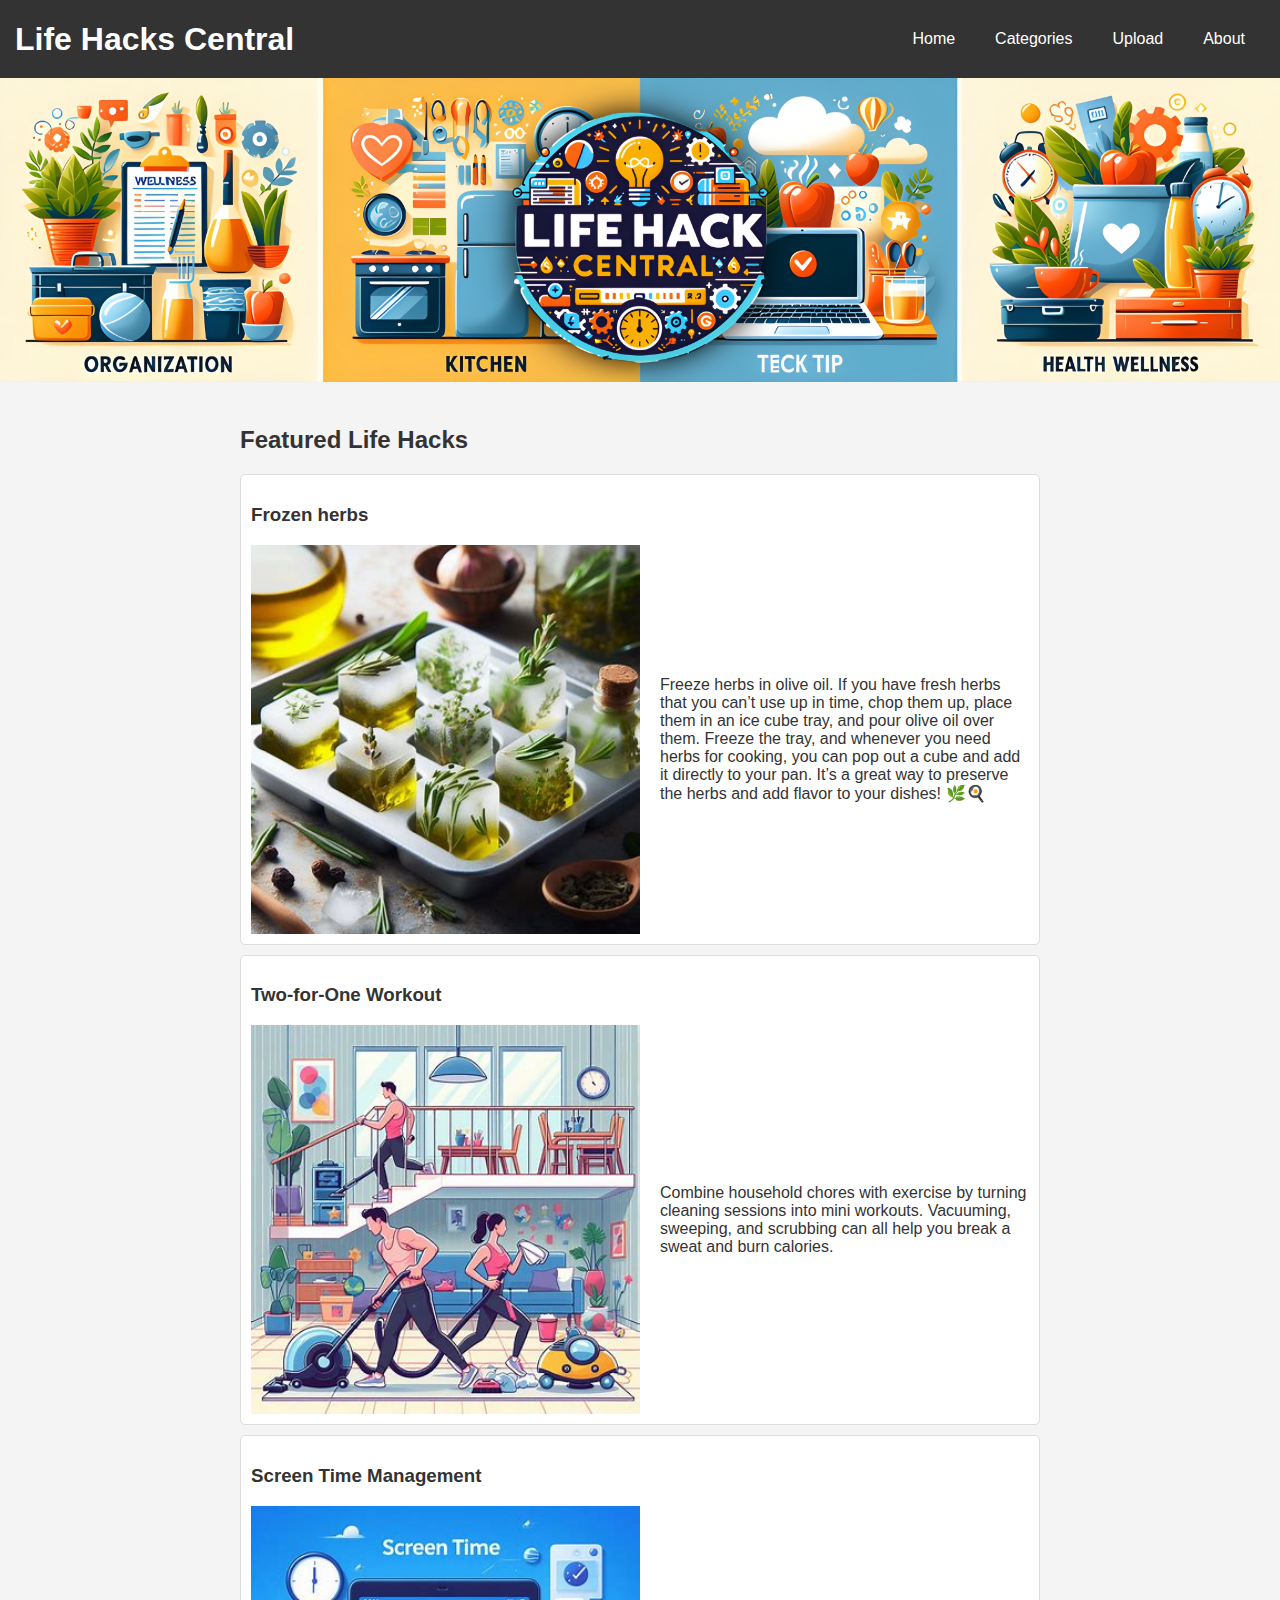
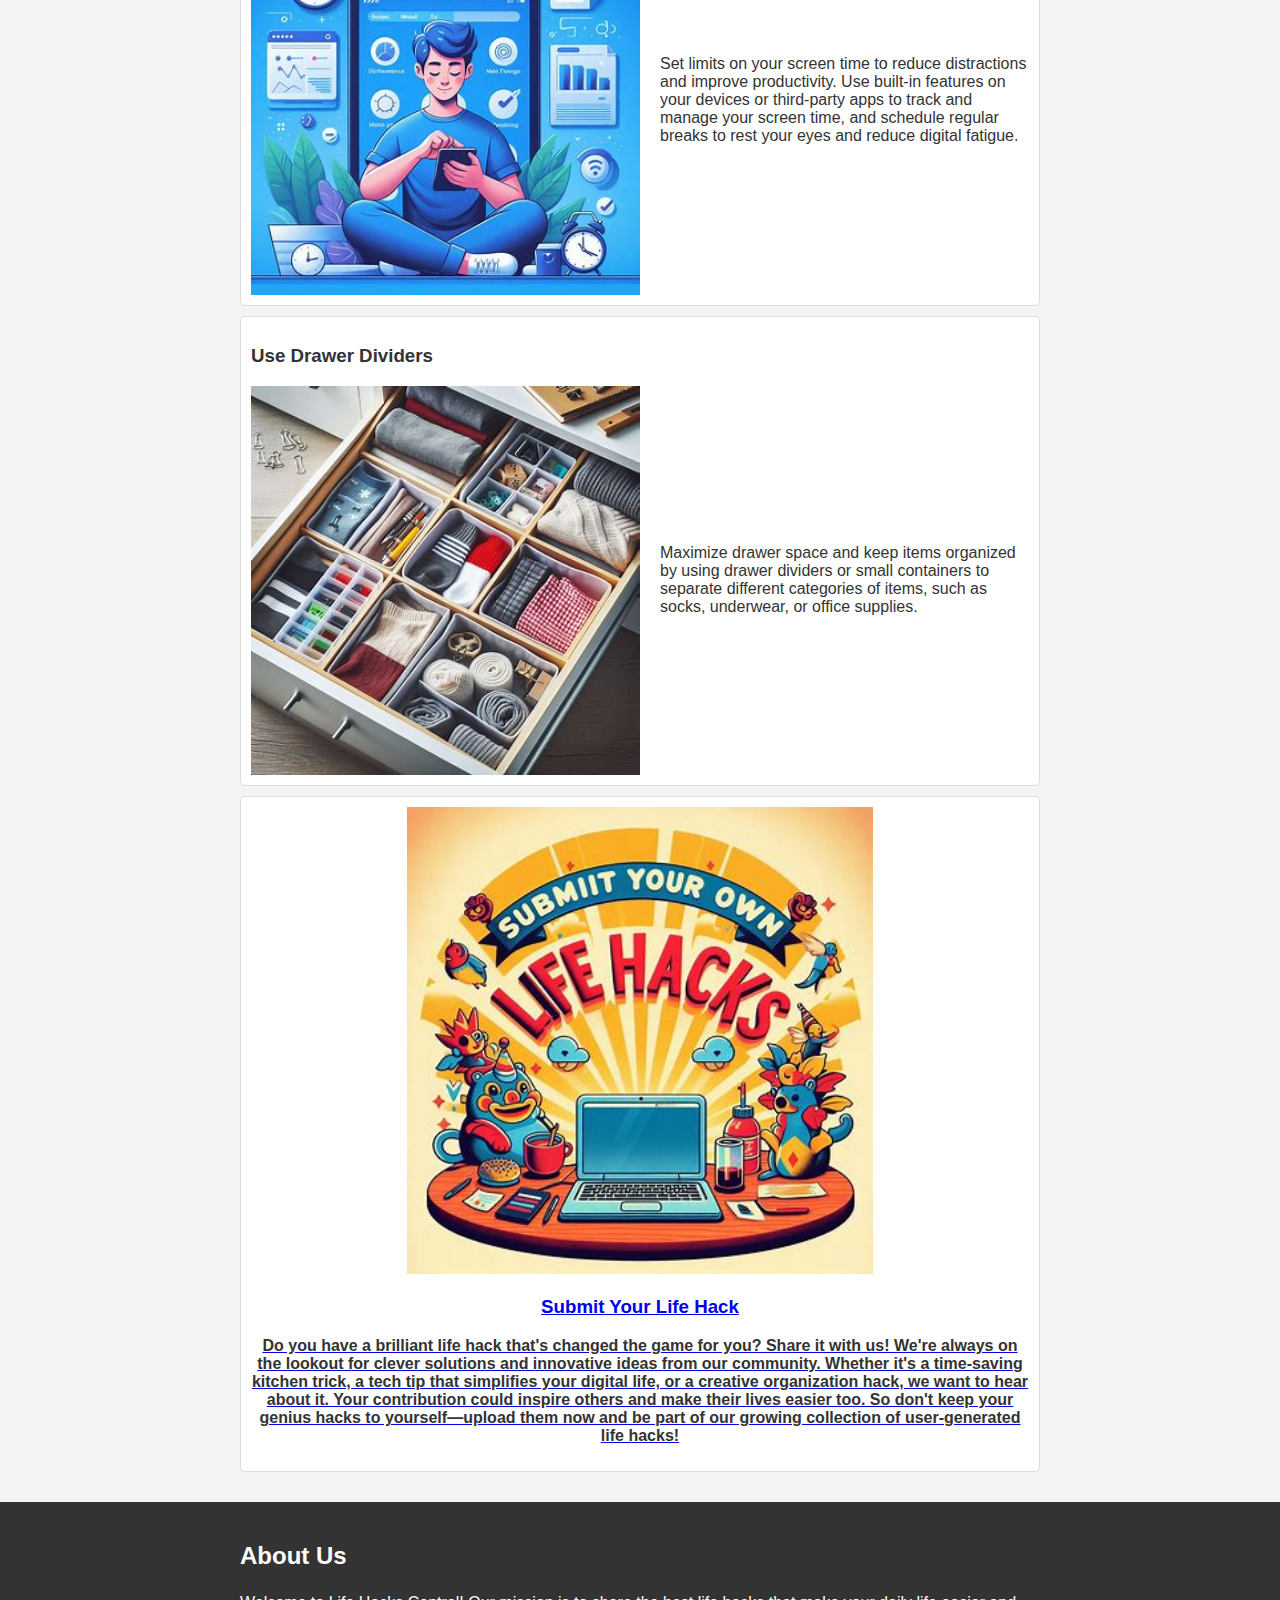
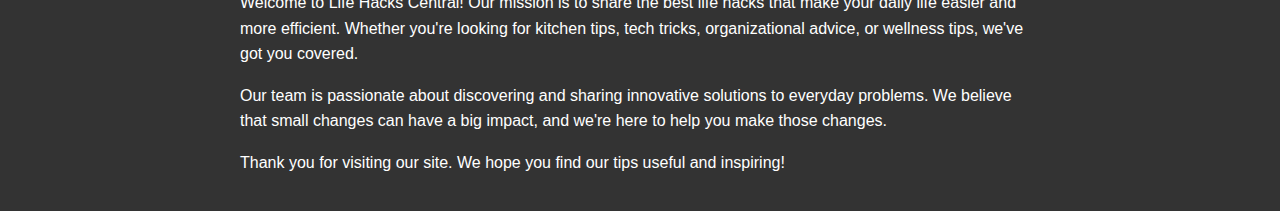
<file: index.html>
<!DOCTYPE html>
<html lang="en">
<head>
    <meta charset="UTF-8">
    <meta name="viewport" content="width=device-width, initial-scale=1.0">
    <title>Life Hacks</title>
    <link rel="stylesheet" href="assets/CSS/styles.css">
</head>
<body>
    <header>
        <h1 id="tittle">Life Hacks Central</h1>
        <nav id="main-navigation">
            <ul>
                <li><a href="#">Home</a></li>
                <li class="dropdown">
                    <a href="#">Categories</a>
                    <ul class="dropdown-content">
                        <li><a href="kitchen-hacks.html">Kitchen Hacks</a></li>
                        <li><a href="tech-tips.html">Tech Tips</a></li>
                        <li><a href="organization-tips.html">Organization Tips</a></li>
                        <li><a href="health-wellness.html">Health & Wellness</a></li>
                    </ul>
                </li>
                <li><a href="submit-life-hack.html" data-tooltip="Submit Your Life Hack">Upload</a></li>
                <li><a href="#about">About</a></li>

                

            </ul>
        </nav>
    </header>
    <img src=assets/Images/Index/WebBanner.jpg alt="A fun looking life hack banner image" class="banner">
    <main>
        <section id="life-hacks">
            <h2>Featured Life Hacks</h2>
            <article class="hack">
                <h3>Frozen herbs</h3>               
                <div class="hack-content">    
                    <img src="assets/Images/KitchenHacks/FrozenHerbs.jpg" alt="A picture showing herbs in ice trace frozen in oil" class="article-img">             
                    <p>Freeze herbs in olive oil. If you have fresh herbs that you can’t use up in time, chop them up, place them in an ice cube tray, and pour olive oil over them. Freeze the tray, and whenever you need herbs for cooking, you can pop out a cube and add it directly to your pan. It’s a great way to preserve the herbs and add flavor to your dishes! 🌿🍳</p>                    
                </div>
            </article>
    
            <article class="hack">
                <h3>Two-for-One Workout</h3>
                <div class="hack-content">
                    <img src="assets/Images/HealthWellness/Two4One.jpg" alt="A picture showing herbs in ice trace frozen in oil" class="article-img">
                    <p>Combine household chores with exercise by turning cleaning sessions into mini workouts. Vacuuming, sweeping, and scrubbing can all help you break a sweat and burn calories.</p>
                </div>
            </article>
    
            <article class="hack">
                <h3>Screen Time Management</h3>
                <div class="hack-content">
                    <img src="assets/Images/TechTips/ScreenTime.jpg" alt="The image visually conveys the importance of monitoring digital device usage in discussions about digital well-being and time management." class="article-img">
                    <p>Set limits on your screen time to reduce distractions and improve productivity. Use built-in features on your devices or third-party apps to track and manage your screen time, and schedule regular breaks to rest your eyes and reduce digital fatigue.</p>
                </div>
            </article>
    
            <article class="hack">
                <h3>Use Drawer Dividers</h3>
                <div class="hack-content">
                    <img src="assets/Images/OrganizationHacks/DrawerDivider.jpg" alt="A picture showing a drawer thats divided with items in each part" class="article-img">
                    <p>Maximize drawer space and keep items organized by using drawer dividers or small containers to separate different categories of items, such as socks, underwear, or office supplies.</p>
                </div>
            </article>
    
            <article class="hack submit-button">
                <a href="submit-life-hack.html">
                    <img src="assets/Images/Index/SubmitLifeHack.jpg" alt="Submit Your Life Hack" class="submit-image">
                    <h3>Submit Your Life Hack</h3>
                    <p class="submit-text">Do you have a brilliant life hack that's changed the game for you? Share it with us! We're always on the lookout for clever solutions and innovative ideas from our community. Whether it's a time-saving kitchen trick, a tech tip that simplifies your digital life, or a creative organization hack, we want to hear about it. Your contribution could inspire others and make their lives easier too. So don't keep your genius hacks to yourself—upload them now and be part of our growing collection of user-generated life hacks!</p>
                </a>
            </article>
        </section>
    
      
    </main>
      <!-- About section -->
      <section id="about">
        <div class="content">
            <h2>About Us</h2>
            <p>Welcome to Life Hacks Central! Our mission is to share the best life hacks that make your daily life easier and more efficient. Whether you're looking for kitchen tips, tech tricks, organizational advice, or wellness tips, we've got you covered.</p>
            <p>Our team is passionate about discovering and sharing innovative solutions to everyday problems. We believe that small changes can have a big impact, and we're here to help you make those changes.</p>
            <p>Thank you for visiting our site. We hope you find our tips useful and inspiring!</p>
        </div>
    </section>
</body>
</html>
</file>
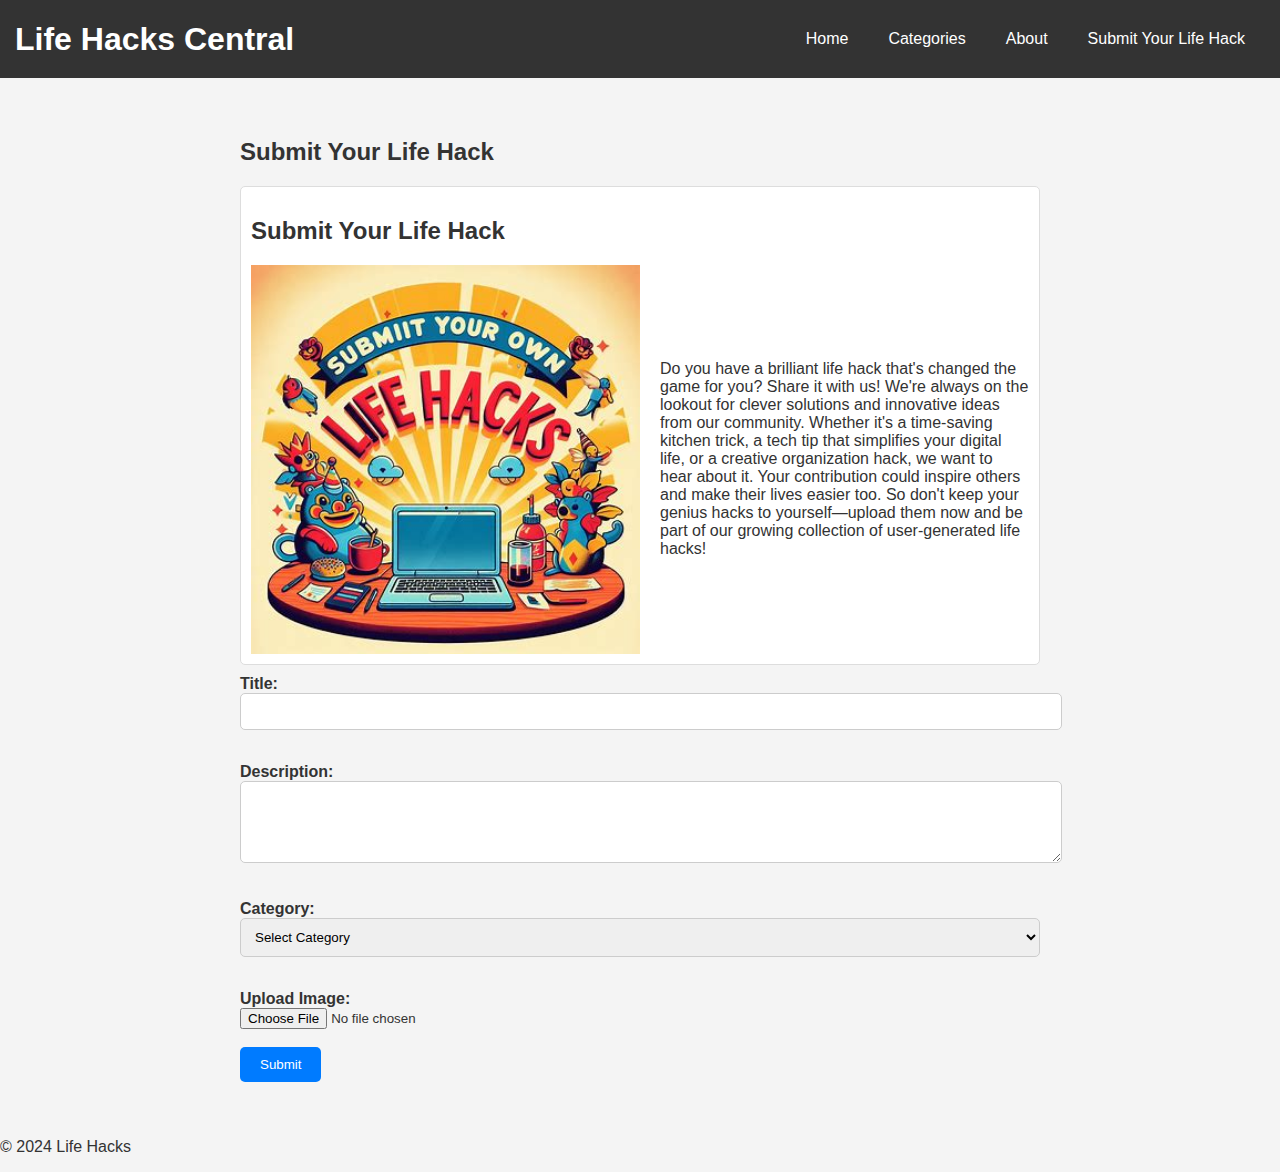
<file: submit-life-hack.html>
<!DOCTYPE html>
<html lang="en">
<head>
    <meta charset="UTF-8">
    <meta name="viewport" content="width=device-width, initial-scale=1.0">
    <title>Submit Your Life Hack - Life Hacks Central</title>
    <link rel="stylesheet" href="assets/CSS/styles.css">
    <script>
        // Function to get query parameters from the URL
        function getQueryParam(param) {
            const urlParams = new URLSearchParams(window.location.search);
            return urlParams.get(param);
        }

        // Function to set the selected category based on the query parameter
        function setCategory() {
            const category = getQueryParam('category');
            if (category) {
                const selectElement = document.getElementById('category');
                selectElement.value = category;
            }
        }

        // Run the setCategory function after the page loads
        window.onload = setCategory;
    </script>
</head>
<body>
    <header>
        <h1 id="title">Life Hacks Central</h1>
        <nav id="main-navigation">
            <ul>
                <li><a href="index.html">Home</a></li>
                <li class="dropdown">
                    <a href="#">Categories</a>
                    <ul class="dropdown-content">
                        <li><a href="kitchen-hacks.html">Kitchen Hacks</a></li>
                        <li><a href="tech-tips.html">Tech Tips</a></li>
                        <li><a href="organization-tips.html">Organization Tips</a></li>
                        <li><a href="health-wellness.html">Health & Wellness</a></li>
                    </ul>
                </li>
                <li><a id="about-button" href="index.html#about">About</a></li>
                <li><a href="submit-life-hack.html">Submit Your Life Hack</a></li>
            </ul>
        </nav>
    </header>
    <main>
        <section id="submit-hack">
            <h2 class="visually-hidden">Submit Your Life Hack</h2>
            <article class="hack">
                <h2>Submit Your Life Hack</h2>
                <div class="hack-content">
                    <img src="assets/Images/Index/SubmitLifeHack.jpg" alt="A picture showing a use case of old magazine holders" class="article-img">
                    <p>Do you have a brilliant life hack that's changed the game for you? Share it with us! We're always on the lookout for clever solutions and innovative ideas from our community. Whether it's a time-saving kitchen trick, a tech tip that simplifies your digital life, or a creative organization hack, we want to hear about it. Your contribution could inspire others and make their lives easier too. So don't keep your genius hacks to yourself—upload them now and be part of our growing collection of user-generated life hacks!</p>
                </div>
            </article>
            <form action="https://formdump.codeinstitute.net" method="post" enctype="multipart/form-data">
                <label for="hack-title">Title:</label><br>
                <input type="text" id="hack-title" name="hack-title" required><br><br>
                
                <label for="hack-description">Description:</label><br>
                <textarea id="hack-description" name="hack-description" rows="4" required></textarea><br><br>
                
                <label for="category">Category:</label><br>
                <select id="category" name="category" required>
                    <option value="" disabled selected>Select Category</option>
                    <option value="kitchen">Kitchen Hacks</option>
                    <option value="tech">Tech Tips</option>
                    <option value="organization">Organization Tips</option>
                    <option value="health">Health & Wellness</option>
                </select><br><br>
                
                <label for="hack-image">Upload Image:</label><br>
                <input type="file" id="hack-image" name="hack-image" accept="image/*" required><br><br>
                
                <input type="submit" value="Submit">
            </form>
        </section>
    </main>
    <footer>
        <p>&copy; 2024 Life Hacks</p>
    </footer>
</body>
</html>
</file>
<file: assets/CSS/styles.css>
/* Set global font, margin, padding, background color, and text color */
body {
    font-family: Arial, sans-serif;
    margin: 0;
    padding: 0;
    background-color: #f4f4f4;
    color: #333;
}

/* Style for the header */
header {
    background-color: #333;
    color: #fff;
    padding: 15px;
    display: flex;
    justify-content: space-between;
    align-items: center;
    flex-wrap: wrap;
}

/* Style for the header's h1 element */
header h1 {
    margin: 0;
    flex: 1;
}

/* Style for the main content area */
main {
    padding: 20px;
}

/* Style for the life-hacks section */
#life-hacks {
    max-width: 800px;
    margin: 0 auto;
}

/* Style for individual hack containers */
.hack {
    background-color: #fff;
    border: 1px solid #ddd;
    border-radius: 5px;
    padding: 10px;
    margin: 10px 0;
    display: flex; /* Use flexbox layout */
    flex-direction: column; /* Stack elements vertically */
}

/* Style for the h1 inside hack containers */
.hack h1 {
    margin-bottom: 10px; /* Add space below the h1 */
}

/* Style for the content inside hack containers */
.hack-content {
    display: flex; /* Use flexbox layout */
    align-items: center; /* Align items vertically */
}

/* Style for images inside hack content */
.hack-content img {
    max-width: 50%; /* Limit image width */
    height: auto; /* Maintain aspect ratio */
    margin-right: 20px; /* Add space between image and text */
}

/* Style for paragraphs inside hack content */
.hack-content p {
    flex: 1; /* Allow text content to fill remaining space */
}

/* Style for intro article */
.intro-article {
    background-color: #f9f9f9;
    padding: 20px;
    border: 2px solid #ccc; /* Increase border size */
}

/* Style for paragraphs in intro article */
.intro-article p {
    font-size: 18px; /* Increase font size */
    line-height: 1.6; /* Increase line height */
    font-weight: bold; /* Make the text bold */
    color: #333; /* Set text color */
}

/* Style for images in intro article */
.intro-article .article-img {
    display: block;
    margin: 0 auto 20px; /* Center the image */
    width: 80%; /* Increase the width of the image */
    border: 2px solid #000; /* Increase border size for the image */
}

/* Style for article images */
.article-img {
    flex: 0 0 50%; /* Set the width of the image */
    margin-right: 20px; /* Add margin between the image and text */
}

/* Style for submit button container */
.submit-button {
    text-align: center; /* Center the button */
    margin-bottom: 20px; /* Add margin to the bottom */
}

/* Style for submit button images */
.submit-button .submit-image {
    width: 60%; /* Set the width of the image to 100% */
    height: auto; /* Maintain aspect ratio */
    transition: transform 0.3s ease; /* Add transition for hover effect */
}

/* Hover effect for submit button */
.submit-button:hover {
    background-color: #f0f0f0; /* Set background color on hover */
    transform: scale(1.05); /* Scale up the article on hover */
}

/* Style for submit button text */
.submit-button .submit-text {
    margin-top: 10px;
    font-weight: bold;
    text-decoration: none !important;
    color: #333;
}

/* Style for submit hack section */
#submit-hack {
    max-width: 800px;
    margin: 0 auto;
    padding: 20px;
}

/* Style for labels in submit hack section */
#submit-hack label {
    font-weight: bold;
}

/* Style for text inputs, textareas, and selects in submit hack section */
#submit-hack input[type="text"],
#submit-hack textarea,
#submit-hack select {
    width: 100%;
    padding: 10px;
    margin-bottom: 15px;
    border: 1px solid #ccc;
    border-radius: 5px;
}

/* Style for submit button in submit hack section */
#submit-hack input[type="submit"] {
    background-color: #007bff;
    color: #fff;
    padding: 10px 20px;
    border: none;
    border-radius: 5px;
    cursor: pointer;
}

/* Hover effect for submit button in submit hack section */
#submit-hack input[type="submit"]:hover {
    background-color: #0056b3;
}

/* Style for navigation */
nav {
    flex: 2;
    display: flex;
    justify-content: flex-end;
}

/* Style for unordered list in navigation */
nav ul {
    list-style: none;
    padding: 0;
    margin: 0;
    display: flex;
}

/* Style for list items in navigation */
nav ul li {
    position: relative;
}

/* Style for links in navigation */
nav ul li a {
    color: #fff;
    text-decoration: none;
    padding: 15px 20px;
    display: block;
    transition: background-color 0.3s ease;
}

/* Hover effect for links in navigation */
nav ul li a:hover {
    background-color: #555;
}

/* Style for about button */
#about-button {
    color: #fff;
    text-decoration: none;
    padding: 15px 20px;
}

/* Hover effect for about button */
#about-button:hover {
    background-color: #555;
}

/* Tooltip container */
nav ul li a[data-tooltip]:hover::after {
    content: attr(data-tooltip);
    position: absolute;
    bottom: -1.5em;
    left: 50%;
    transform: translateX(-50%);
    background-color: #333;
    color: #fff;
    padding: 5px 10px;
    border-radius: 5px;
    white-space: nowrap;
    font-size: 0.8em;
    opacity: 1;
    transition: opacity 0.3s ease;
    pointer-events: none;
}

/* Tooltip initially hidden */
nav ul li a[data-tooltip]::after {
    opacity: 0;
}

/* Dropdown menu styles */
nav ul li .dropdown-content {
    display: none;
    position: absolute;
    background-color: #333;
    min-width: 160px;
    z-index: 1;
    top: 100%;
    left: 0;
}

/* Style for dropdown menu list items */
nav ul li .dropdown-content li {
    display: block;
}

/* Style for links in dropdown menu */
nav ul li .dropdown-content li a {
    padding: 10px;
    color: #fff;
}

/* Show dropdown menu on hover */
nav ul li:hover .dropdown-content {
    display: block;
}

/* Tooltip container */
nav ul li a[data-tooltip]:hover::after {
    content: attr(data-tooltip);
    position: absolute;
    bottom: -1.5em;
    left: 50%;
    transform: translateX(-50%);
    background-color: #333;
    color: #fff;
    padding: 5px 10px;
    border-radius: 5px;
    white-space: nowrap;
    font-size: 0.8em;
    opacity: 1;
    transition: opacity 0.3s ease;
    pointer-events: none;
}

/* Tooltip initially hidden */
nav ul li a[data-tooltip]::after {
    opacity: 0;
}

/* Style for banner */
.banner {
    width: 100%;
    height: auto;
}

/* Style for main content area */
main {
    padding: 20px;
}

/* Style for life-hacks section */
#life-hacks {
    max-width: 800px;
    margin: 0 auto;
}

/* Style for individual hack containers */
.hack {
    background-color: #fff;
    border: 1px solid #ddd;
    border-radius: 5px;
    padding: 10px;
    margin: 10px 0;
}

/* Style for about section */
#about {
    background-color: #333;
    color: #fff;
    padding: 20px 0; /* Add padding to the top and bottom of the section */
    width: 100%; /* Ensure the section spans the full width of the screen */
    box-sizing: border-box; /* Include padding in the element's total width and height */
}

/* Style for content inside about section */
#about .content {
    max-width: 800px; /* Limit the width of the content */
    margin: 0 auto; /* Center the content */
    padding: 0 20px; /* Add some horizontal padding */
}

/* Style for headings in about section */
#about h2 {
    font-size: 24px; /* Set the font size of the heading */
    margin-bottom: 20px; /* Add spacing below the heading */
}

/* Style for paragraphs in about section */
#about p {
    font-size: 16px; /* Set the font size of paragraphs */
    line-height: 1.6; /* Set the line height of paragraphs */
    margin-bottom: 15px; /* Add spacing below paragraphs */
}

/* Enable smooth scrolling */
html {
    scroll-behavior: smooth;
}

/* Base page style with blurred background image */
.base-page {
    position: relative; /* Make the element a containing block for the pseudo-element */
}

.base-page::before {
    content: '';
    position: fixed; /* Fix the pseudo-element so it stays in place while scrolling */
    top: 0;
    left: 0;
    width: 100%;
    height: 100%;
    background-size: cover; /* Cover the entire background */
    background-position: center; /* Center the background image */
    filter: blur(2px); /* Apply the blur effect */
    z-index: -1; /* Place the pseudo-element behind the content */
    pointer-events: none; /* Ensure the pseudo-element doesn't block interactions */
}

/* Specific background image for kitchen page */
.kitchen-page::before {
    background-image: url(Images/KitchenHacks/KitchenBackground.jpg);
}

/* Specific background image for tech page */
.tech-page::before {
    background-image: url(Images/TechTips/TechBackground.jpg);
    background-size: cover; /* Cover the entire background */
    background-position: center 80%; /* Center the background horizontally and adjust vertically */
}

/* Specific background image for wellness page */
.wellness-page::before {
    background-image: url(Images/HealthWellness/HealthWellnessBackground.jpg);
    background-size: cover; /* Cover the entire background */
    background-position: center 80%; /* Center the background horizontally and adjust vertically */
}

/* Specific background image for organization page */
.organization-page::before {
    background-image: url(Images/OrganizationHacks/organizationBackground.jpg);
    background-size: cover; /* Cover the entire background */
    background-position: center 60%; /* Center the background horizontally and adjust vertically */
}

/* Media query for smaller screens */
@media screen and (max-width: 600px) {
    /* Adjust header for smaller screens */
    header {
        flex-direction: column;
        align-items: center;
    }

    /* Adjust navigation for smaller screens */
    nav {
        width: 100%;
        justify-content: center;
    }

    /* Adjust navigation list for smaller screens */
    nav ul {
        flex-direction: row;
        flex-wrap: wrap;
        justify-content: center;
        width: 100%;
    }

    /* Adjust navigation list items for smaller screens */
    nav ul li {
        flex: 1;
        text-align: center;
    }

    /* Adjust navigation links for smaller screens */
    nav ul li a {
        padding: 10px 15px;
    }

    /* Adjust hack containers for smaller screens */
    .hack {
        background-color: #fff;
        border: 1px solid #ddd;
        border-radius: 5px;
        padding: 10px;
        margin: 10px 0;
        display: flex; /* Use flexbox layout */
        flex-direction: column; /* Stack elements vertically */
    }

    /* Adjust h1 inside hack containers for smaller screens */
    .hack h1 {
        margin-bottom: 10px; /* Add space below the h1 */
    }

    /* Adjust hack content for smaller screens */
    .hack-content {
        display: flex; /* Use flexbox layout */
        flex-direction: column; /* Stack elements vertically by default */
    }

    /* Adjust images inside hack content for smaller screens */
    .hack-content img {
        max-width: 100%; /* Make the image fill the container width */
        height: auto; /* Maintain aspect ratio */
        margin-bottom: 10px; /* Add space below the image */
    }

    /* Adjust paragraphs inside hack content for smaller screens */
    .hack-content p {
        margin: 0; /* Reset default margins */
    }
}
</file>
